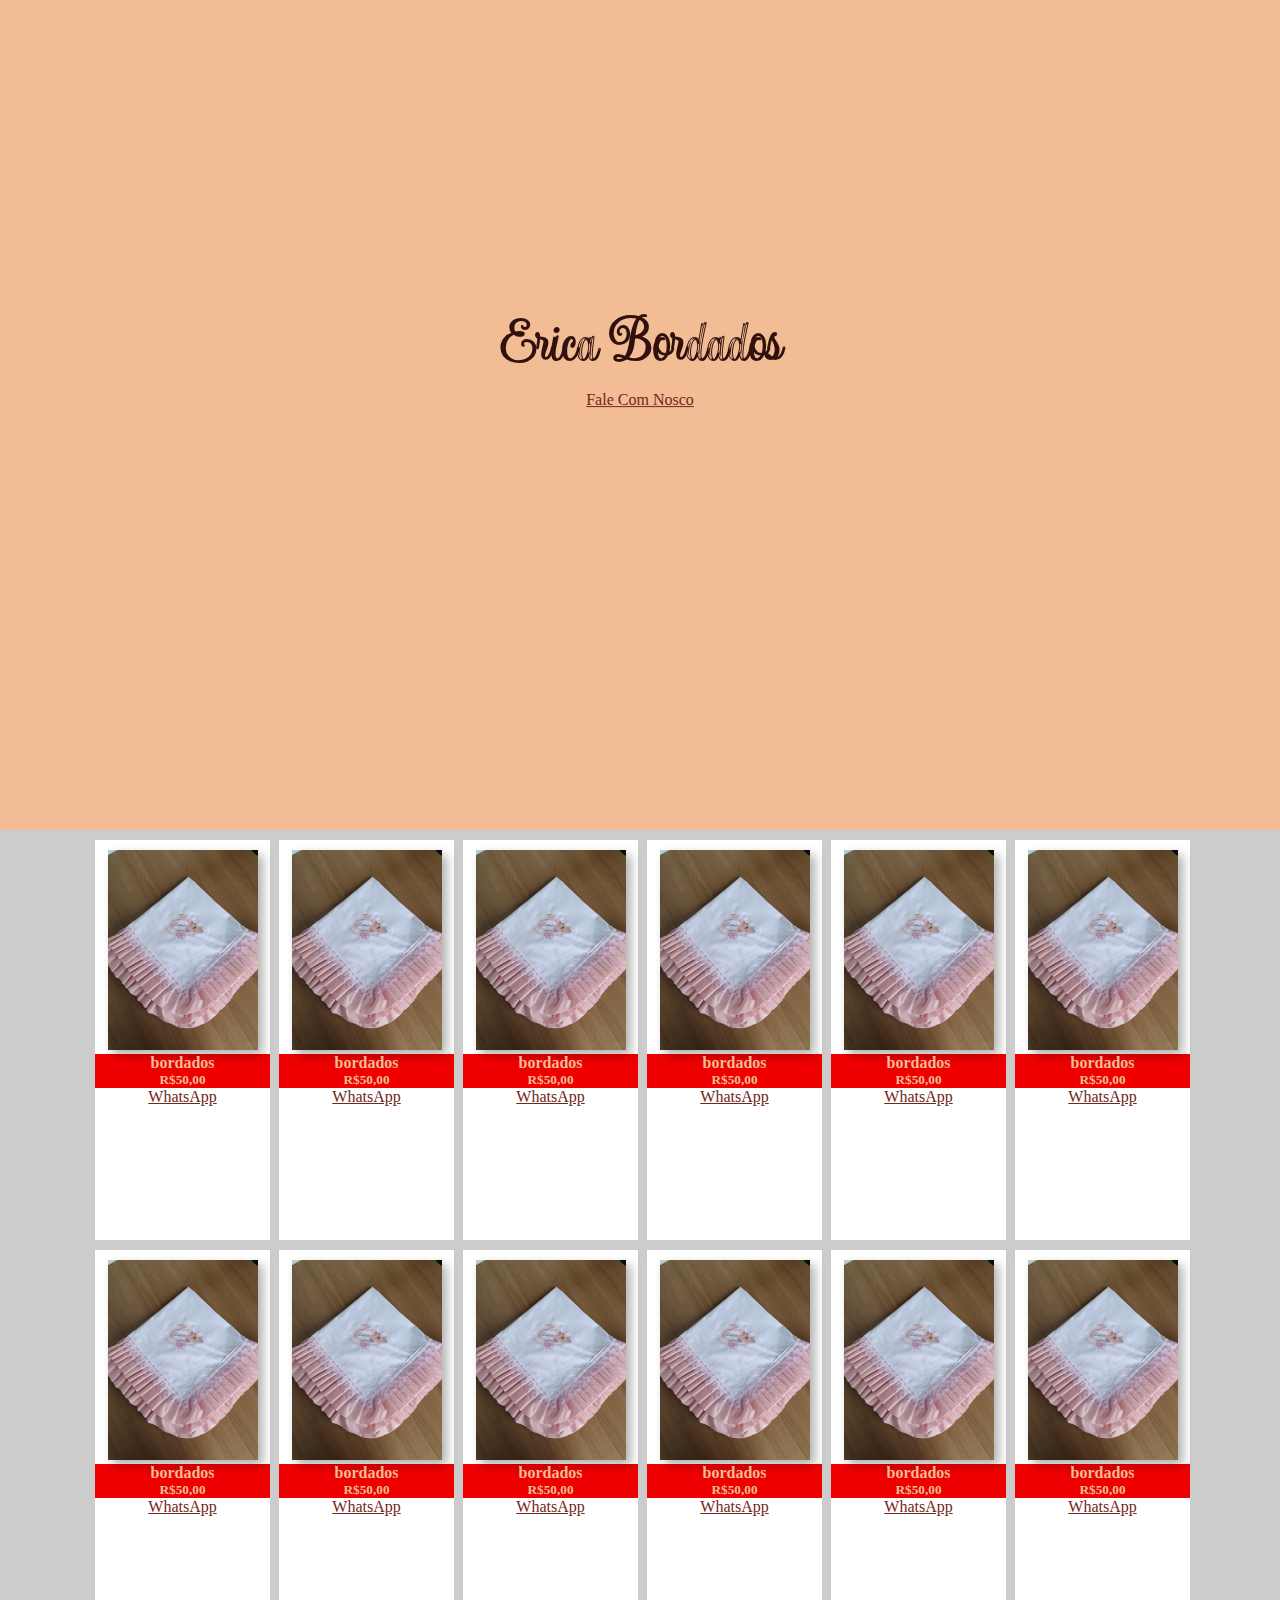
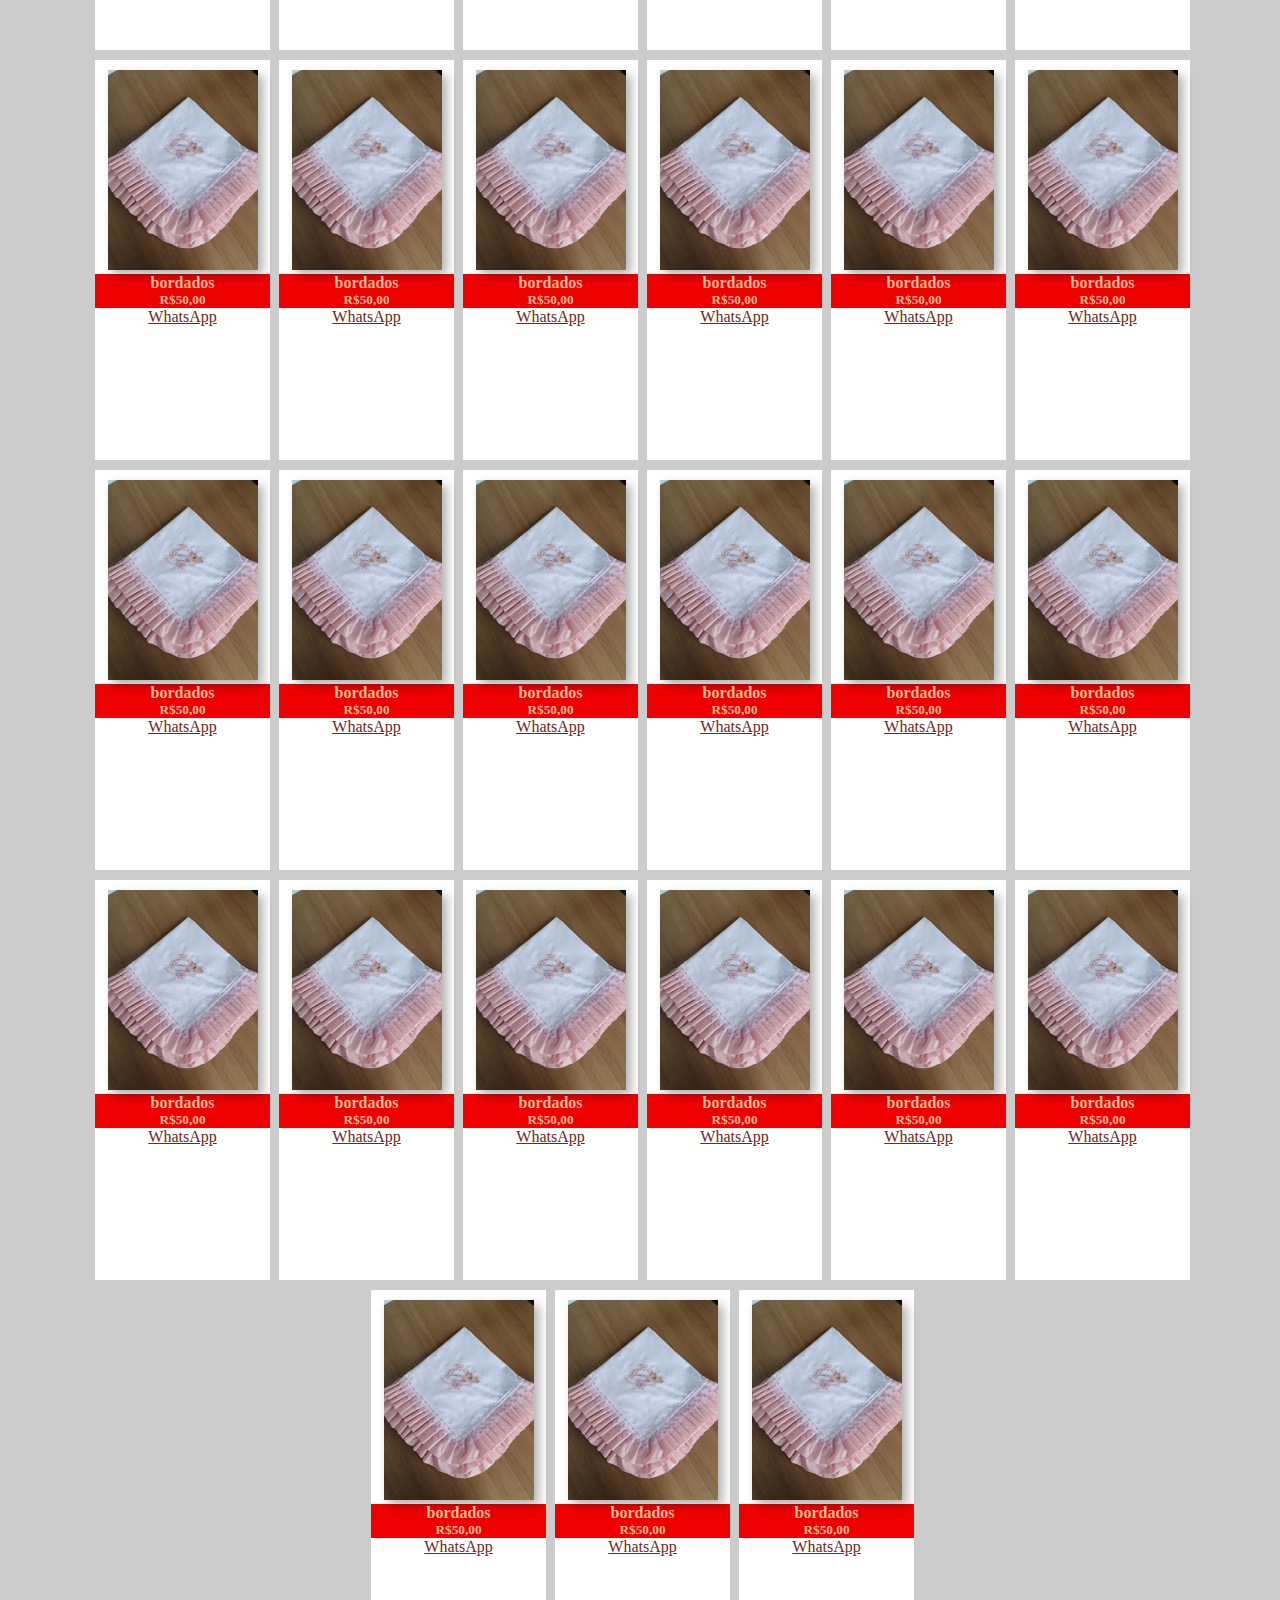
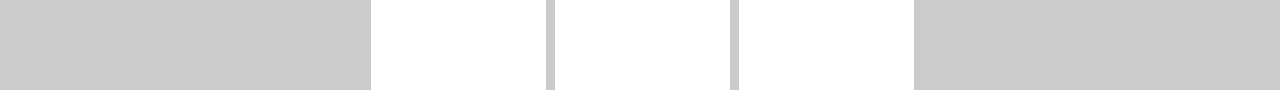
<file: index.html>
<!DOCTYPE html>
<html lang="en">
<head>
    <meta charset="UTF-8">
    <meta http-equiv="X-UA-Compatible" content="IE=edge">
    <meta name="viewport" content="width=device-width, initial-scale=1.0">
    <title>bordados</title>
    <link rel="stylesheet" href="style.css">
    <link rel="stylesheet" href="produtos.css">
</head>
<body>
    <section id="container">
        <article id="conteudo">
            <div>
            <h1>Erica Bordados</h1>
            <a href="https://wa.me/556592298299+eu quero">Fale Com Nosco</a>
            </div>
        </article>
    </section>
    <main class="corpo">
         <div class="fundo1">
            <div class="divfoto">
                <img src="imagens prontas/WhatsApp Image 2022-04-07 at 18.03.17 (2).png" alt="">
                 <div class="info">
                  <h4>bordados</h3>
                  <h5>R$50,00</h5>   
                 </div>
                 <a class="produto" href="">WhatsApp</a>
            </div>
         </div>
         <div class="fundo1">
            <div class="divfoto">
                <img src="imagens prontas/WhatsApp Image 2022-04-07 at 18.03.17 (2).png" alt="">
                 <div class="info">
                  <h4>bordados</h3>
                  <h5>R$50,00</h5>   
                 </div>
                 <a class="produto" href="">WhatsApp</a>
            </div>
         </div>
         <div class="fundo1">
            <div class="divfoto">
                <img src="imagens prontas/WhatsApp Image 2022-04-07 at 18.03.17 (2).png" alt="">
                 <div class="info">
                  <h4>bordados</h3>
                  <h5>R$50,00</h5>   
                 </div>
                 <a class="produto" href="">WhatsApp</a>
            </div>
         </div>
         <div class="fundo1">
            <div class="divfoto">
                <img src="imagens prontas/WhatsApp Image 2022-04-07 at 18.03.17 (2).png" alt="">
                 <div class="info">
                  <h4>bordados</h3>
                  <h5>R$50,00</h5>   
                 </div>
                 <a class="produto" href="">WhatsApp</a>
            </div>
         </div>
         <div class="fundo1">
            <div class="divfoto">
                <img src="imagens prontas/WhatsApp Image 2022-04-07 at 18.03.17 (2).png" alt="">
                 <div class="info">
                  <h4>bordados</h3>
                  <h5>R$50,00</h5>   
                 </div>
                 <a class="produto" href="">WhatsApp</a>
            </div>
         </div>
         <div class="fundo1">
            <div class="divfoto">
                <img src="imagens prontas/WhatsApp Image 2022-04-07 at 18.03.17 (2).png" alt="">
                 <div class="info">
                  <h4>bordados</h3>
                  <h5>R$50,00</h5>   
                 </div>
                 <a class="produto" href="">WhatsApp</a>
            </div>
         </div>
         <div class="fundo1">
            <div class="divfoto">
                <img src="imagens prontas/WhatsApp Image 2022-04-07 at 18.03.17 (2).png" alt="">
                 <div class="info">
                  <h4>bordados</h3>
                  <h5>R$50,00</h5>   
                 </div>
                 <a class="produto" href="">WhatsApp</a>
            </div>
         </div>
         <div class="fundo1">
            <div class="divfoto">
                <img src="imagens prontas/WhatsApp Image 2022-04-07 at 18.03.17 (2).png" alt="">
                 <div class="info">
                  <h4>bordados</h3>
                  <h5>R$50,00</h5>   
                 </div>
                 <a class="produto" href="">WhatsApp</a>
            </div>
         </div>
         <div class="fundo1">
            <div class="divfoto">
                <img src="imagens prontas/WhatsApp Image 2022-04-07 at 18.03.17 (2).png" alt="">
                 <div class="info">
                  <h4>bordados</h3>
                  <h5>R$50,00</h5>   
                 </div>
                 <a class="produto" href="">WhatsApp</a>
            </div>
         </div>
         <div class="fundo1">
            <div class="divfoto">
                <img src="imagens prontas/WhatsApp Image 2022-04-07 at 18.03.17 (2).png" alt="">
                 <div class="info">
                  <h4>bordados</h3>
                  <h5>R$50,00</h5>   
                 </div>
                 <a class="produto" href="">WhatsApp</a>
            </div>
         </div>
         <div class="fundo1">
            <div class="divfoto">
                <img src="imagens prontas/WhatsApp Image 2022-04-07 at 18.03.17 (2).png" alt="">
                 <div class="info">
                  <h4>bordados</h3>
                  <h5>R$50,00</h5>   
                 </div>
                 <a class="produto" href="">WhatsApp</a>
            </div>
         </div>
         <div class="fundo1">
            <div class="divfoto">
                <img src="imagens prontas/WhatsApp Image 2022-04-07 at 18.03.17 (2).png" alt="">
                 <div class="info">
                  <h4>bordados</h3>
                  <h5>R$50,00</h5>   
                 </div>
                 <a class="produto" href="">WhatsApp</a>
            </div>
         </div>
         <div class="fundo1">
            <div class="divfoto">
                <img src="imagens prontas/WhatsApp Image 2022-04-07 at 18.03.17 (2).png" alt="">
                 <div class="info">
                  <h4>bordados</h3>
                  <h5>R$50,00</h5>   
                 </div>
                 <a class="produto" href="">WhatsApp</a>
            </div>
         </div>
         <div class="fundo1">
            <div class="divfoto">
                <img src="imagens prontas/WhatsApp Image 2022-04-07 at 18.03.17 (2).png" alt="">
                 <div class="info">
                  <h4>bordados</h3>
                  <h5>R$50,00</h5>   
                 </div>
                 <a class="produto" href="">WhatsApp</a>
            </div>
         </div>
         <div class="fundo1">
            <div class="divfoto">
                <img src="imagens prontas/WhatsApp Image 2022-04-07 at 18.03.17 (2).png" alt="">
                 <div class="info">
                  <h4>bordados</h3>
                  <h5>R$50,00</h5>   
                 </div>
                 <a class="produto" href="">WhatsApp</a>
            </div>
         </div>
         <div class="fundo1">
            <div class="divfoto">
                <img src="imagens prontas/WhatsApp Image 2022-04-07 at 18.03.17 (2).png" alt="">
                 <div class="info">
                  <h4>bordados</h3>
                  <h5>R$50,00</h5>   
                 </div>
                 <a class="produto" href="">WhatsApp</a>
            </div>
         </div>
         <div class="fundo1">
            <div class="divfoto">
                <img src="imagens prontas/WhatsApp Image 2022-04-07 at 18.03.17 (2).png" alt="">
                 <div class="info">
                  <h4>bordados</h3>
                  <h5>R$50,00</h5>   
                 </div>
                 <a class="produto" href="">WhatsApp</a>
            </div>
         </div>
         <div class="fundo1">
            <div class="divfoto">
                <img src="imagens prontas/WhatsApp Image 2022-04-07 at 18.03.17 (2).png" alt="">
                 <div class="info">
                  <h4>bordados</h3>
                  <h5>R$50,00</h5>   
                 </div>
                 <a class="produto" href="">WhatsApp</a>
            </div>
         </div>
         <div class="fundo1">
            <div class="divfoto">
                <img src="imagens prontas/WhatsApp Image 2022-04-07 at 18.03.17 (2).png" alt="">
                 <div class="info">
                  <h4>bordados</h3>
                  <h5>R$50,00</h5>   
                 </div>
                 <a class="produto" href="">WhatsApp</a>
            </div>
         </div>
         <div class="fundo1">
            <div class="divfoto">
                <img src="imagens prontas/WhatsApp Image 2022-04-07 at 18.03.17 (2).png" alt="">
                 <div class="info">
                  <h4>bordados</h3>
                  <h5>R$50,00</h5>   
                 </div>
                 <a class="produto" href="">WhatsApp</a>
            </div>
         </div>
         <div class="fundo1">
            <div class="divfoto">
                <img src="imagens prontas/WhatsApp Image 2022-04-07 at 18.03.17 (2).png" alt="">
                 <div class="info">
                  <h4>bordados</h3>
                  <h5>R$50,00</h5>   
                 </div>
                 <a class="produto" href="">WhatsApp</a>
            </div>
         </div>
         <div class="fundo1">
            <div class="divfoto">
                <img src="imagens prontas/WhatsApp Image 2022-04-07 at 18.03.17 (2).png" alt="">
                 <div class="info">
                  <h4>bordados</h3>
                  <h5>R$50,00</h5>   
                 </div>
                 <a class="produto" href="">WhatsApp</a>
            </div>
         </div>
         <div class="fundo1">
            <div class="divfoto">
                <img src="imagens prontas/WhatsApp Image 2022-04-07 at 18.03.17 (2).png" alt="">
                 <div class="info">
                  <h4>bordados</h3>
                  <h5>R$50,00</h5>   
                 </div>
                 <a class="produto" href="">WhatsApp</a>
            </div>
         </div>
         <div class="fundo1">
            <div class="divfoto">
                <img src="imagens prontas/WhatsApp Image 2022-04-07 at 18.03.17 (2).png" alt="">
                 <div class="info">
                  <h4>bordados</h3>
                  <h5>R$50,00</h5>   
                 </div>
                 <a class="produto" href="">WhatsApp</a>
            </div>
         </div>
         <div class="fundo1">
            <div class="divfoto">
                <img src="imagens prontas/WhatsApp Image 2022-04-07 at 18.03.17 (2).png" alt="">
                 <div class="info">
                  <h4>bordados</h3>
                  <h5>R$50,00</h5>   
                 </div>
                 <a class="produto" href="">WhatsApp</a>
            </div>
         </div>
         <div class="fundo1">
            <div class="divfoto">
                <img src="imagens prontas/WhatsApp Image 2022-04-07 at 18.03.17 (2).png" alt="">
                 <div class="info">
                  <h4>bordados</h3>
                  <h5>R$50,00</h5>   
                 </div>
                 <a class="produto" href="">WhatsApp</a>
            </div>
         </div>
         <div class="fundo1">
            <div class="divfoto">
                <img src="imagens prontas/WhatsApp Image 2022-04-07 at 18.03.17 (2).png" alt="">
                 <div class="info">
                  <h4>bordados</h3>
                  <h5>R$50,00</h5>   
                 </div>
                 <a class="produto" href="">WhatsApp</a>
            </div>
         </div>
         <div class="fundo1">
            <div class="divfoto">
                <img src="imagens prontas/WhatsApp Image 2022-04-07 at 18.03.17 (2).png" alt="">
                 <div class="info">
                  <h4>bordados</h3>
                  <h5>R$50,00</h5>   
                 </div>
                 <a class="produto" href="">WhatsApp</a>
            </div>
         </div>
         <div class="fundo1">
            <div class="divfoto">
                <img src="imagens prontas/WhatsApp Image 2022-04-07 at 18.03.17 (2).png" alt="">
                 <div class="info">
                  <h4>bordados</h3>
                  <h5>R$50,00</h5>   
                 </div>
                 <a class="produto" href="">WhatsApp</a>
            </div>
         </div>
         <div class="fundo1">
            <div class="divfoto">
                <img src="imagens prontas/WhatsApp Image 2022-04-07 at 18.03.17 (2).png" alt="">
                 <div class="info">
                  <h4>bordados</h3>
                  <h5>R$50,00</h5>   
                 </div>
                 <a class="produto" href="">WhatsApp</a>
            </div>
         </div>
         <div class="fundo1">
            <div class="divfoto">
                <img src="imagens prontas/WhatsApp Image 2022-04-07 at 18.03.17 (2).png" alt="">
                 <div class="info">
                  <h4>bordados</h3>
                  <h5>R$50,00</h5>   
                 </div>
                 <a class="produto" href="">WhatsApp</a>
            </div>
         </div>
         <div class="fundo1">
            <div class="divfoto">
                <img src="imagens prontas/WhatsApp Image 2022-04-07 at 18.03.17 (2).png" alt="">
                 <div class="info">
                  <h4>bordados</h3>
                  <h5>R$50,00</h5>   
                 </div>
                 <a class="produto" href="">WhatsApp</a>
            </div>
         </div>
         <div class="fundo1">
            <div class="divfoto">
                <img src="imagens prontas/WhatsApp Image 2022-04-07 at 18.03.17 (2).png" alt="">
                 <div class="info">
                  <h4>bordados</h3>
                  <h5>R$50,00</h5>   
                 </div>
                 <a class="produto" href="">WhatsApp</a>
            </div>
         </div>
    </main>
</body>
</html>
</file>
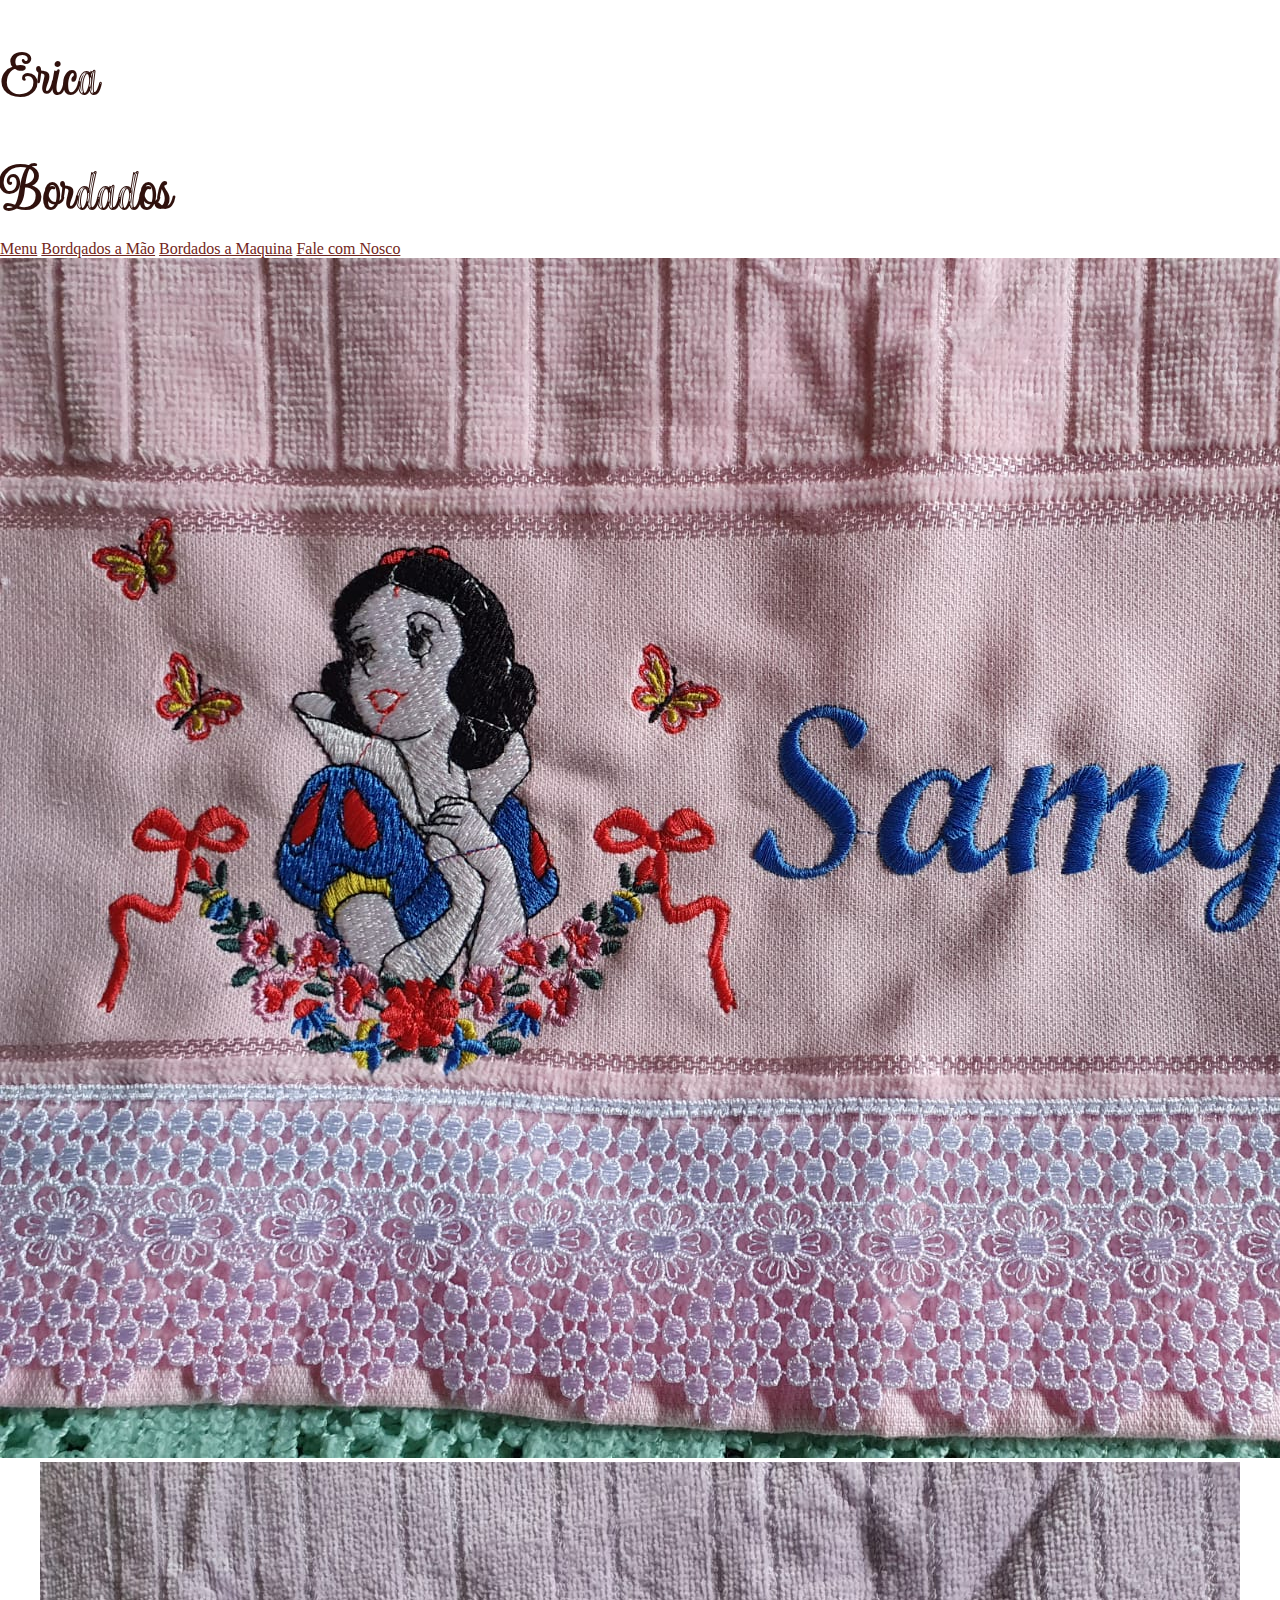
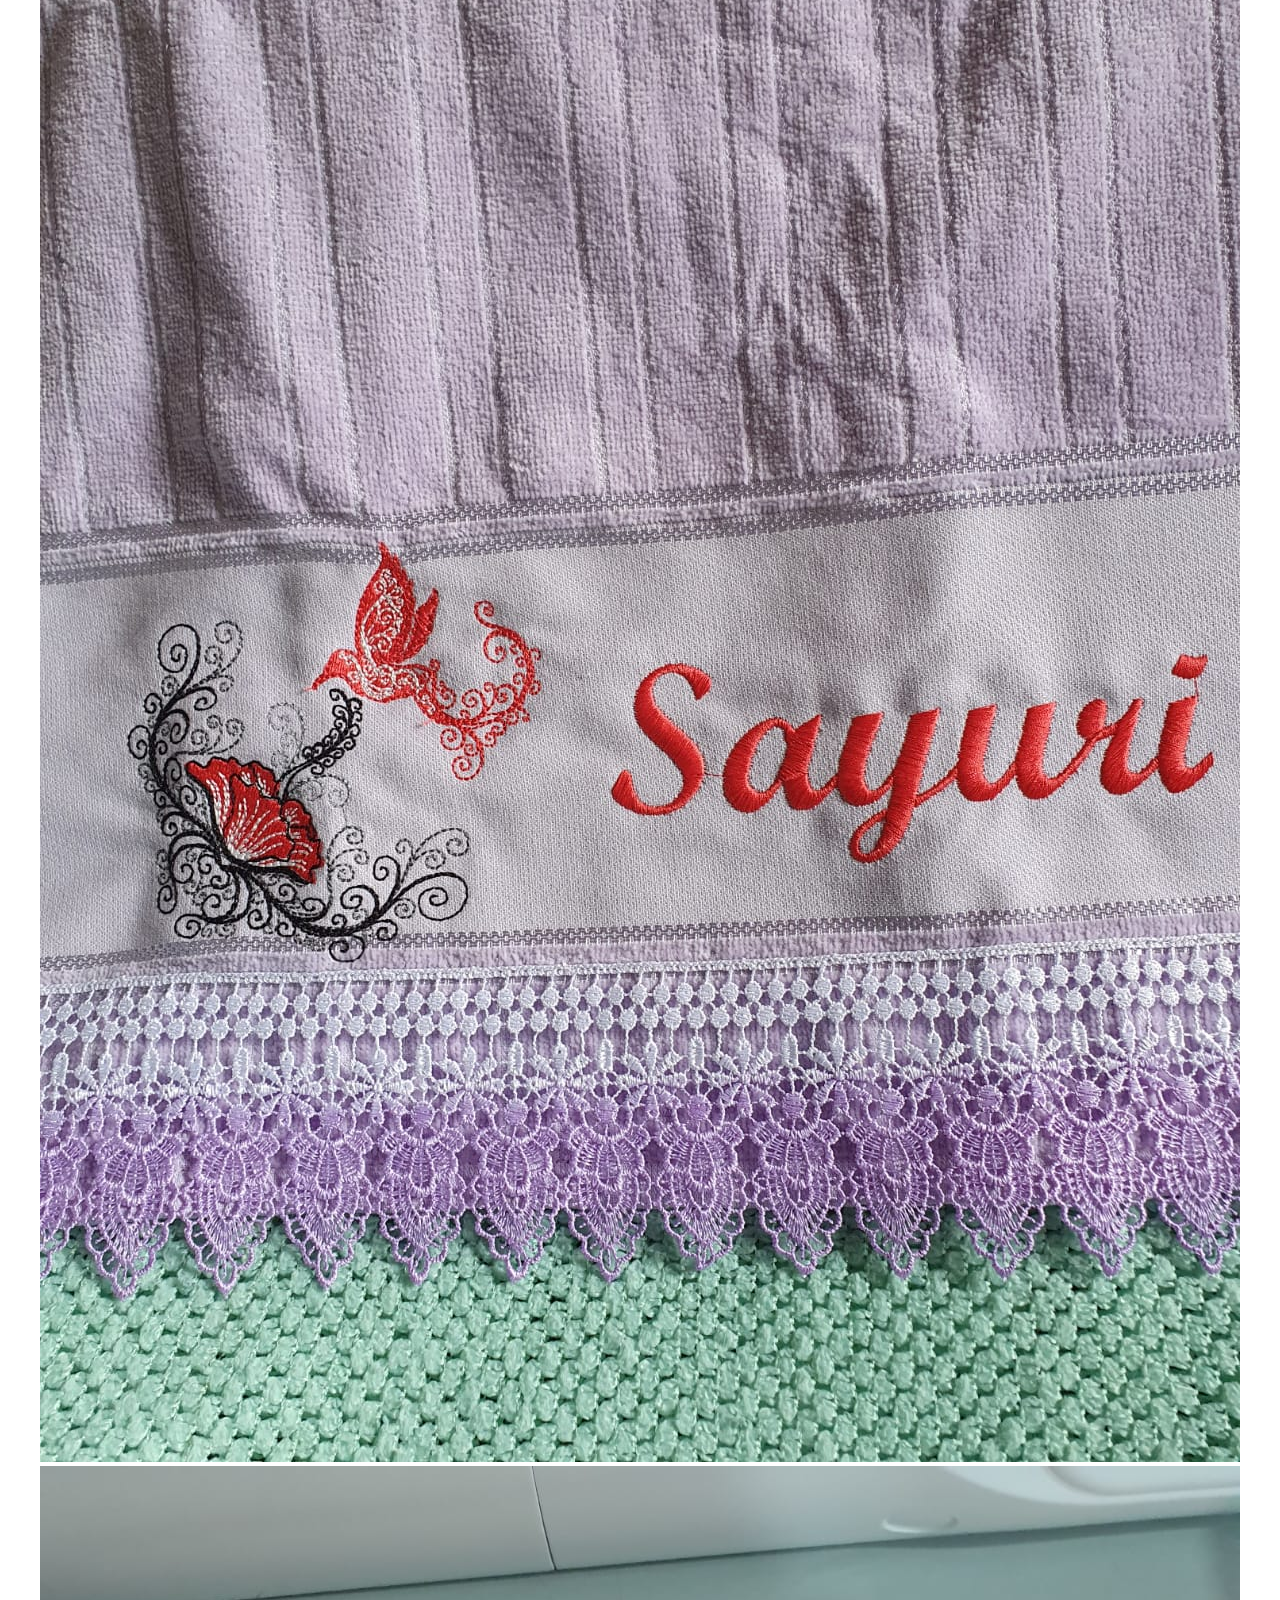
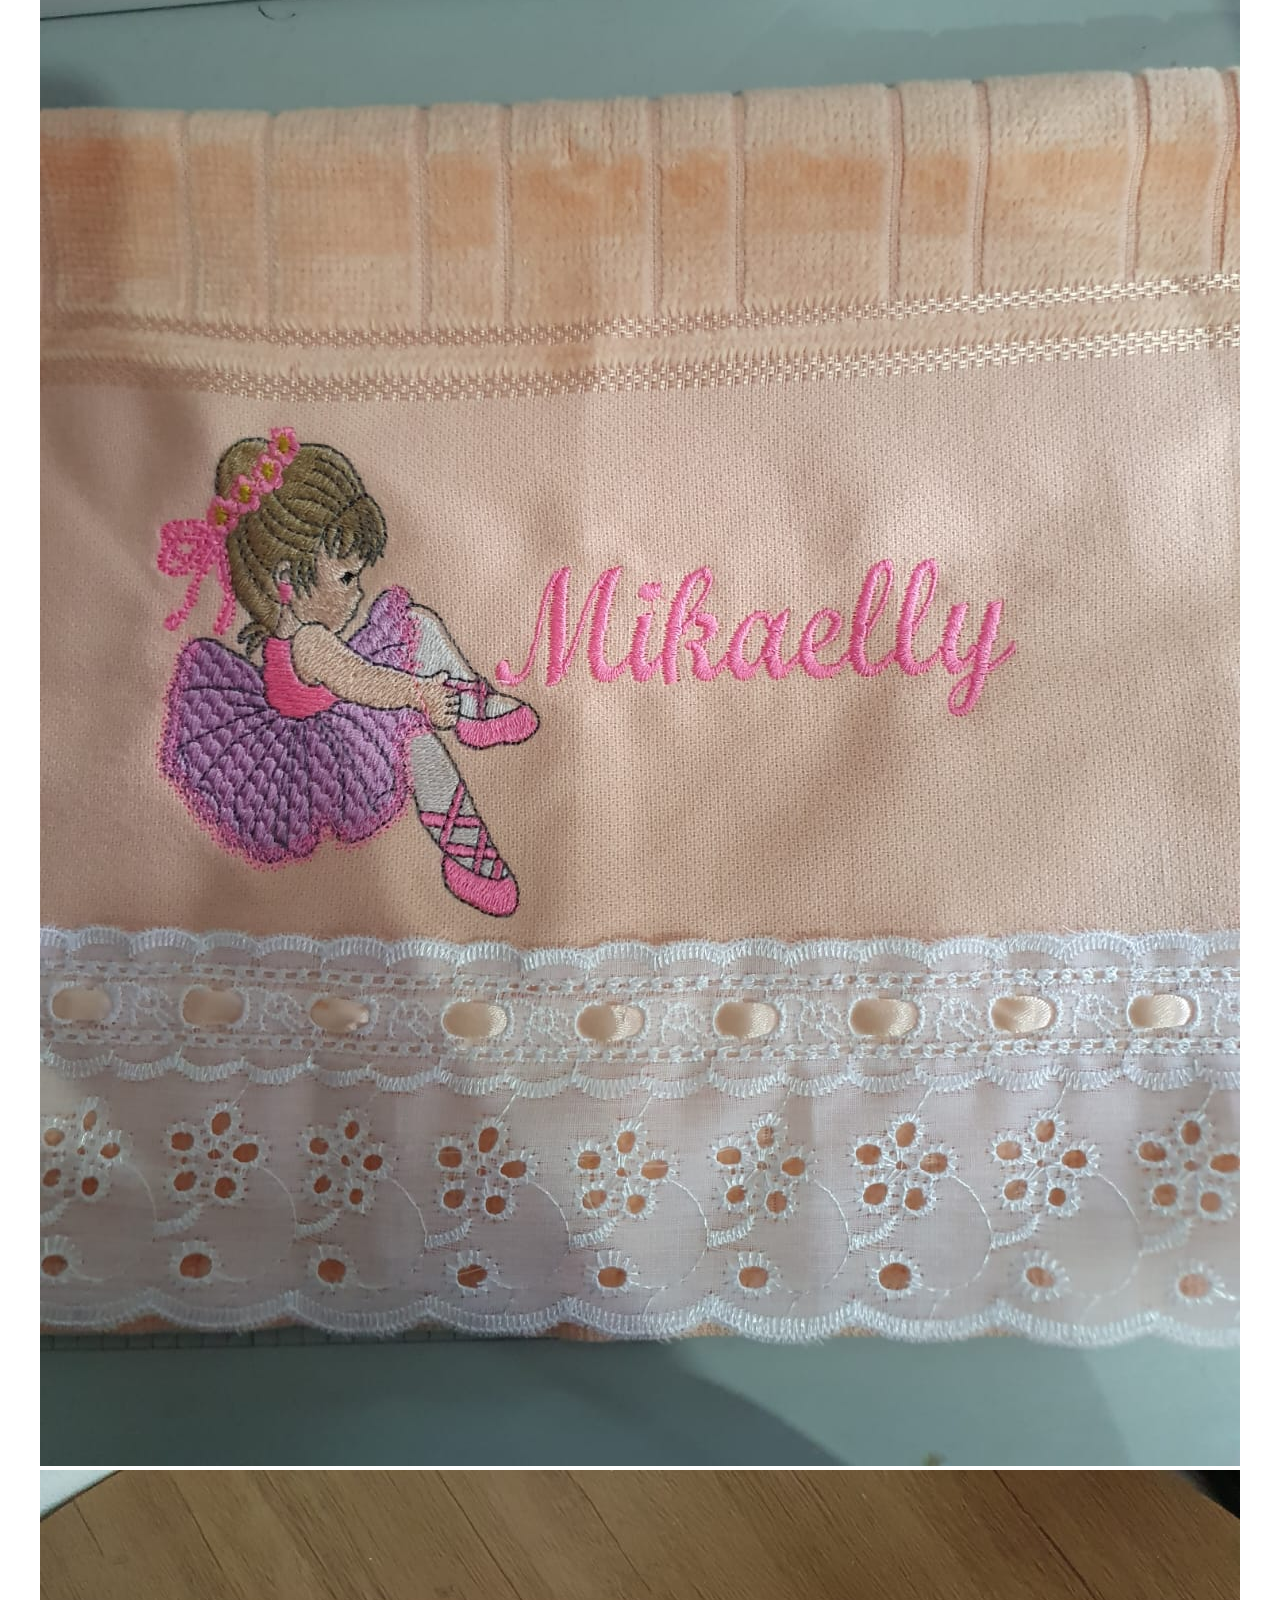
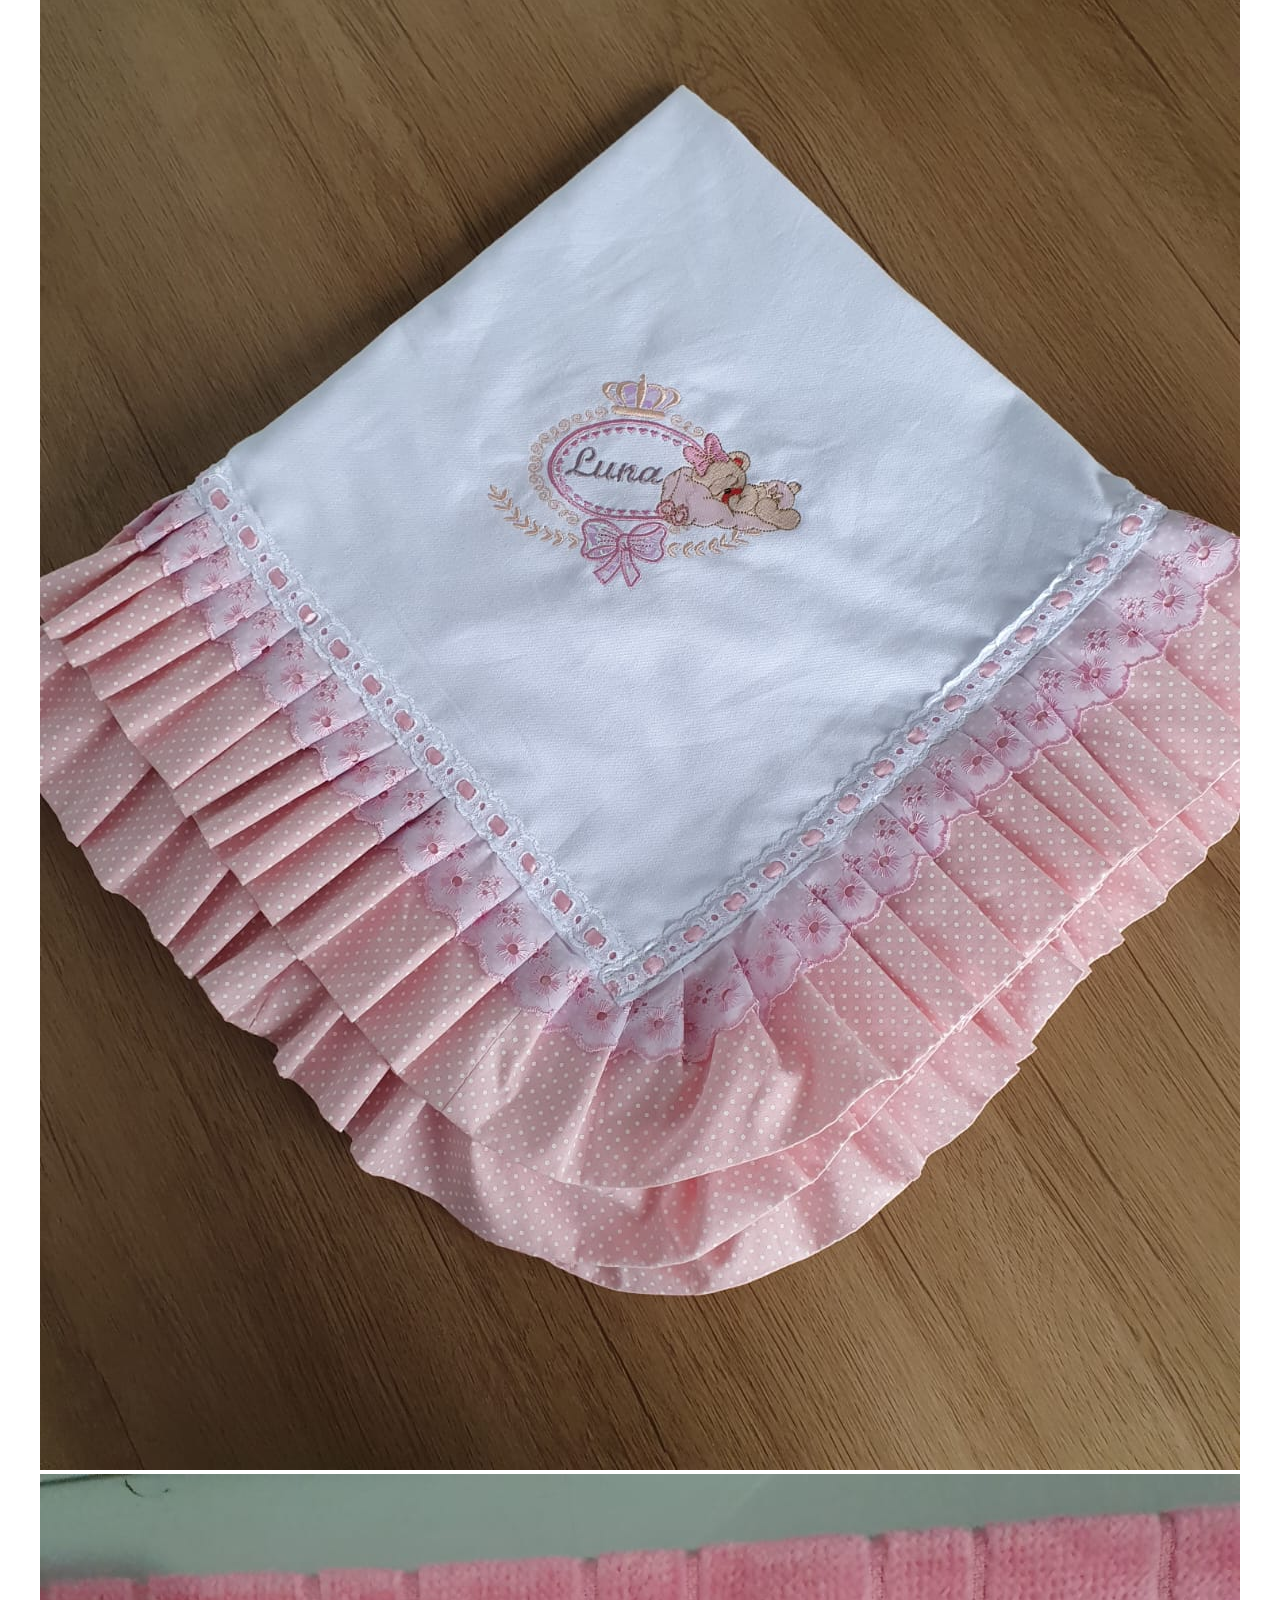
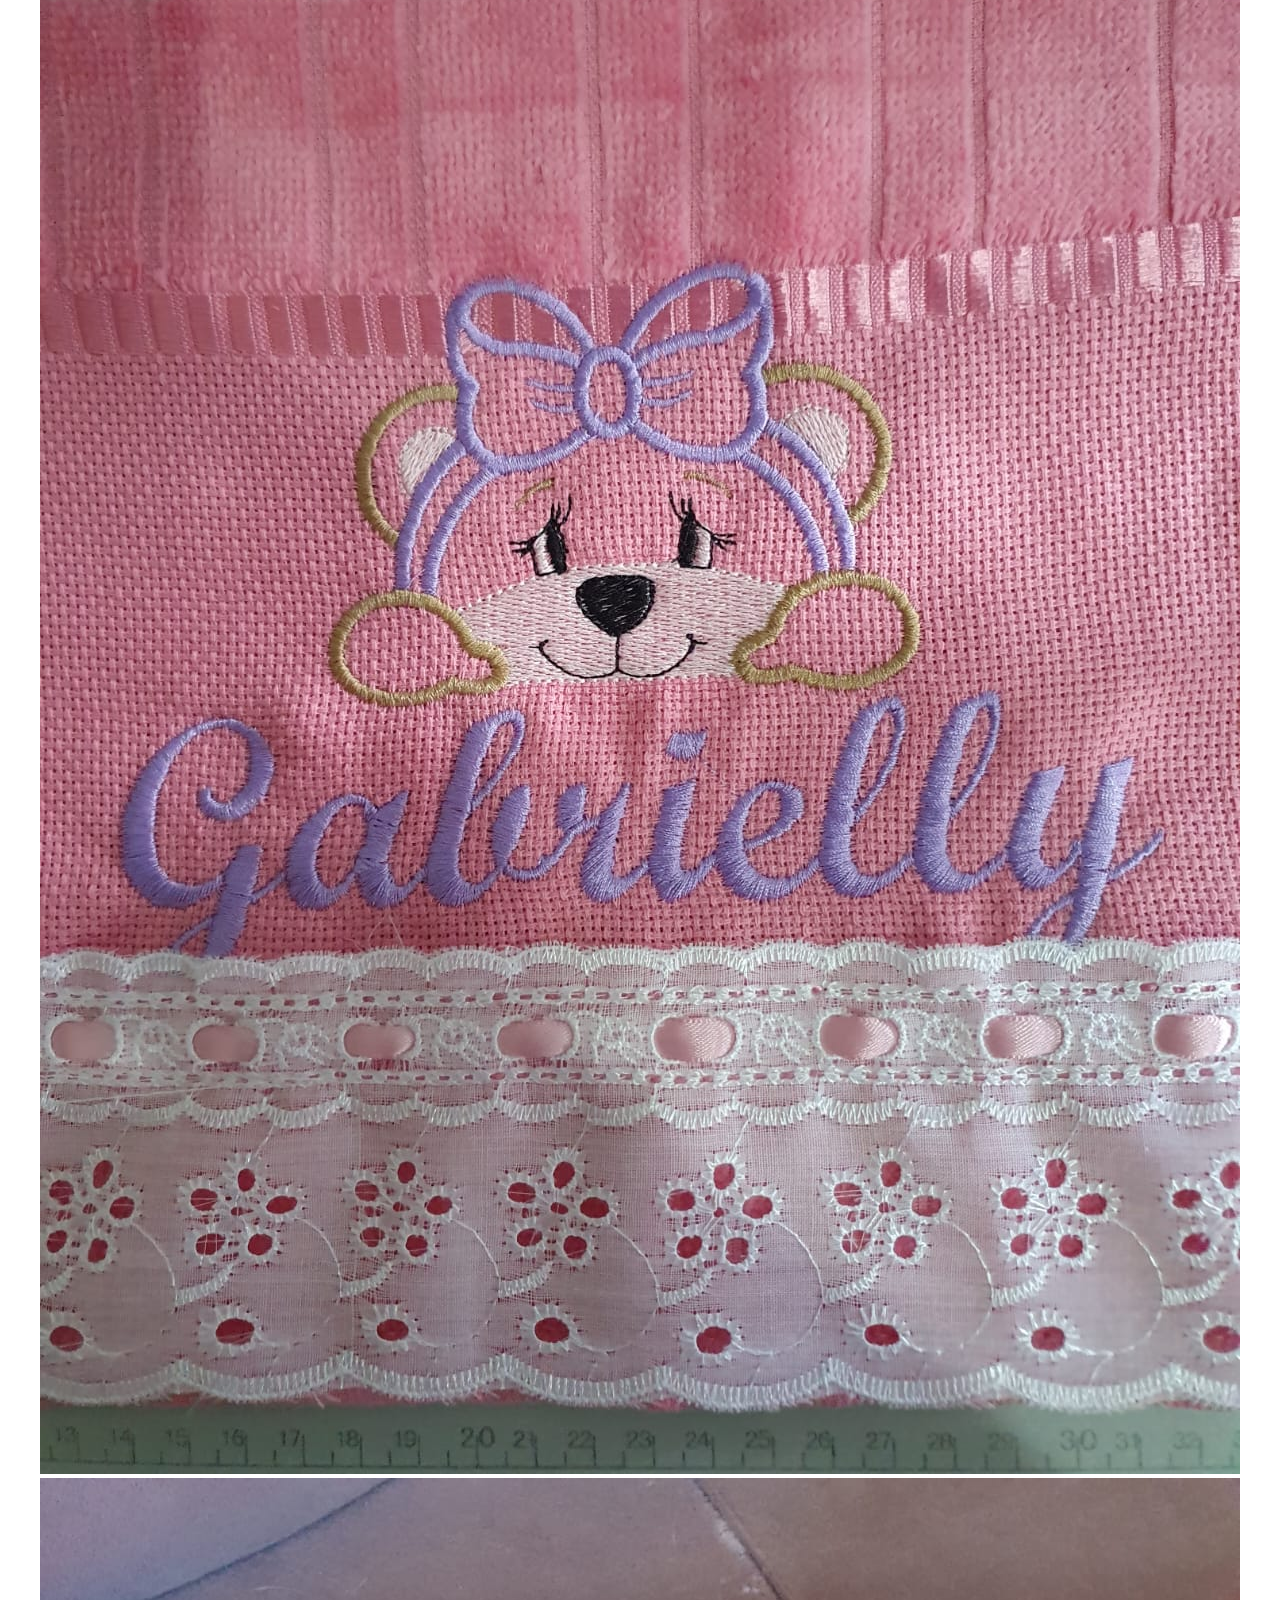
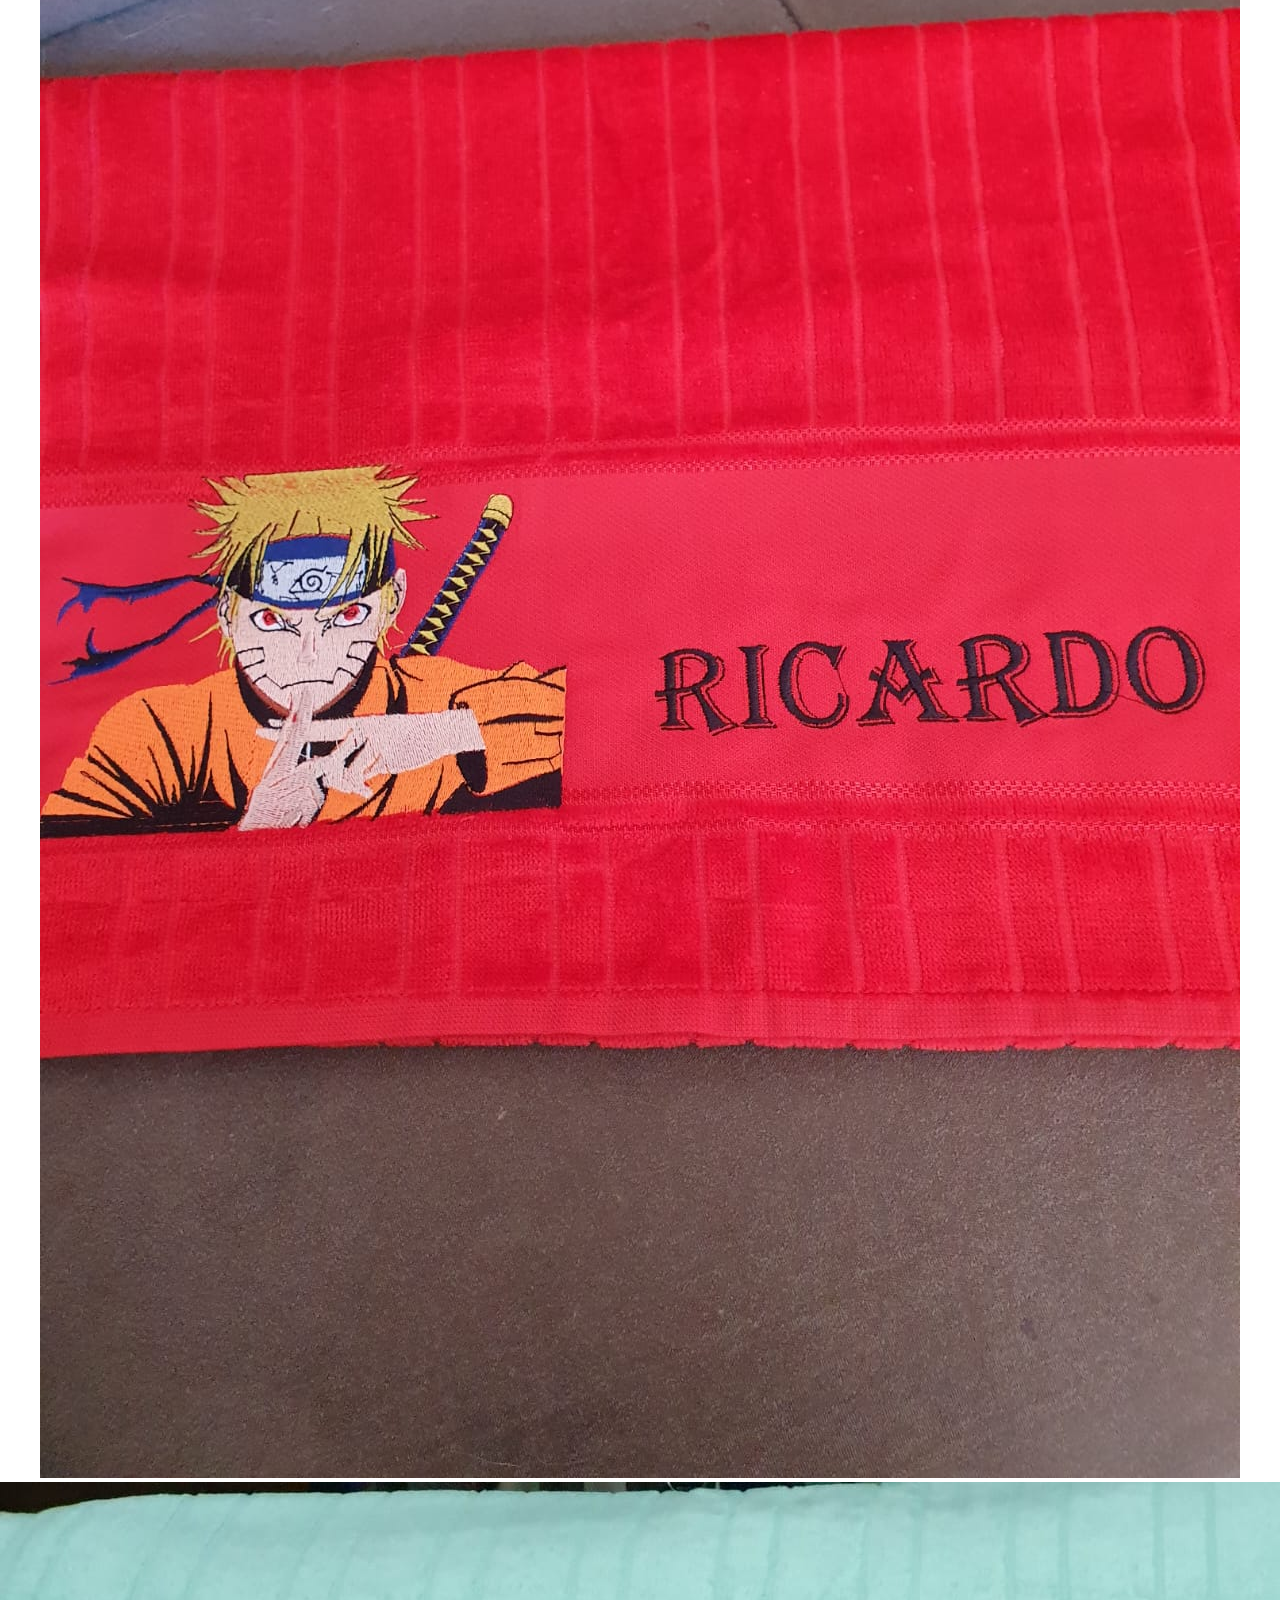
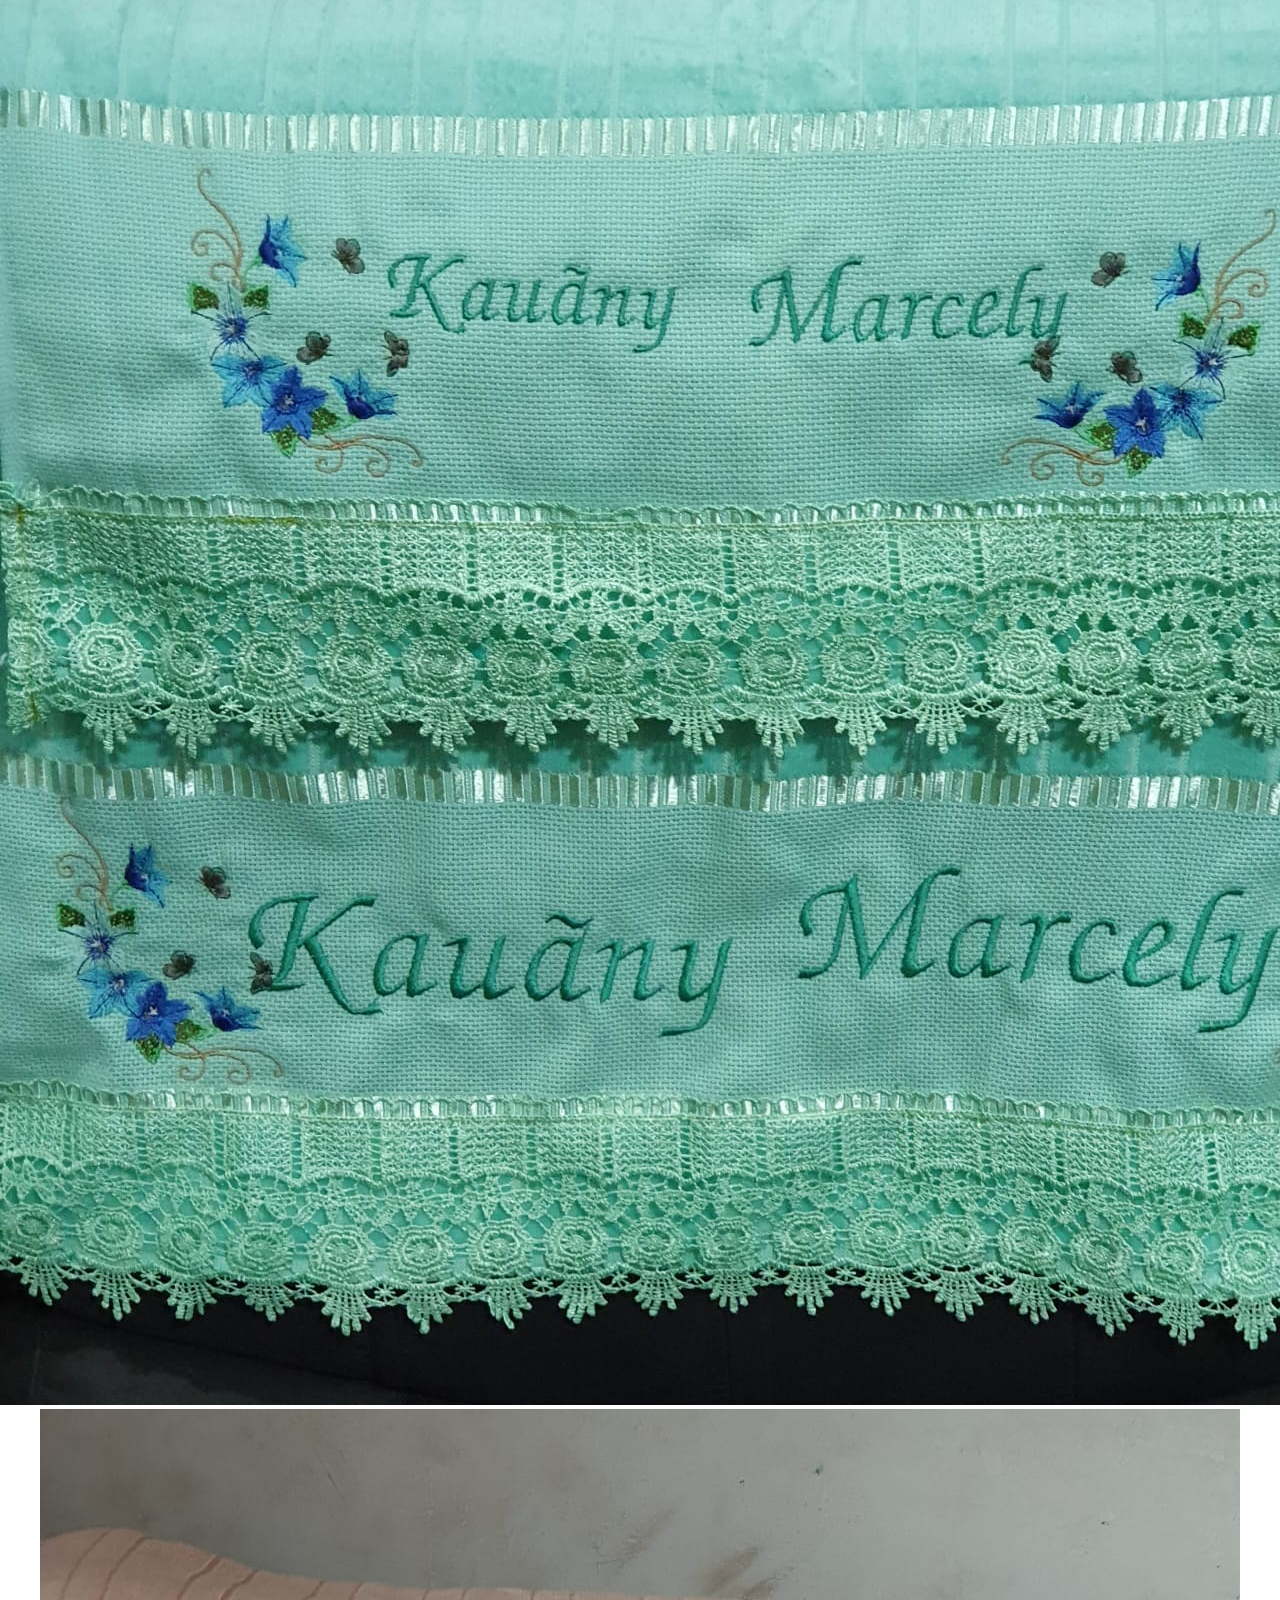
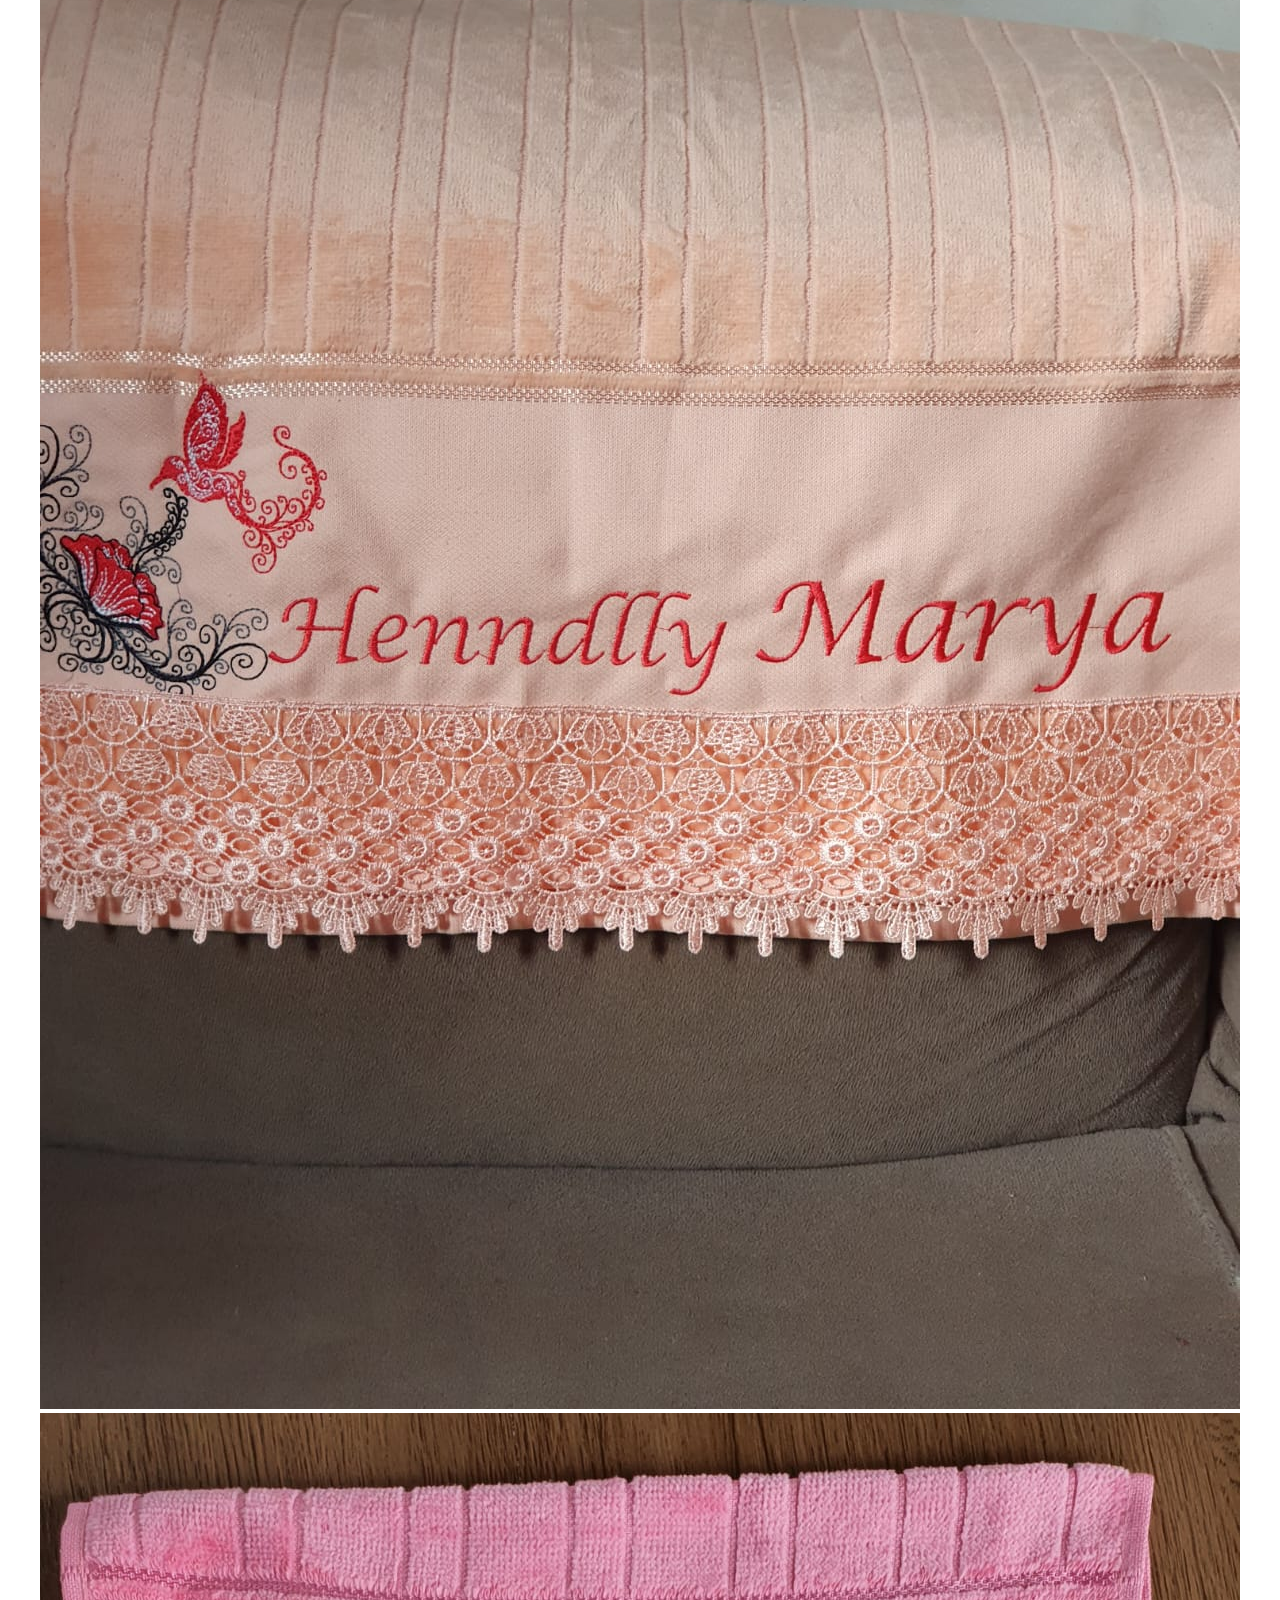
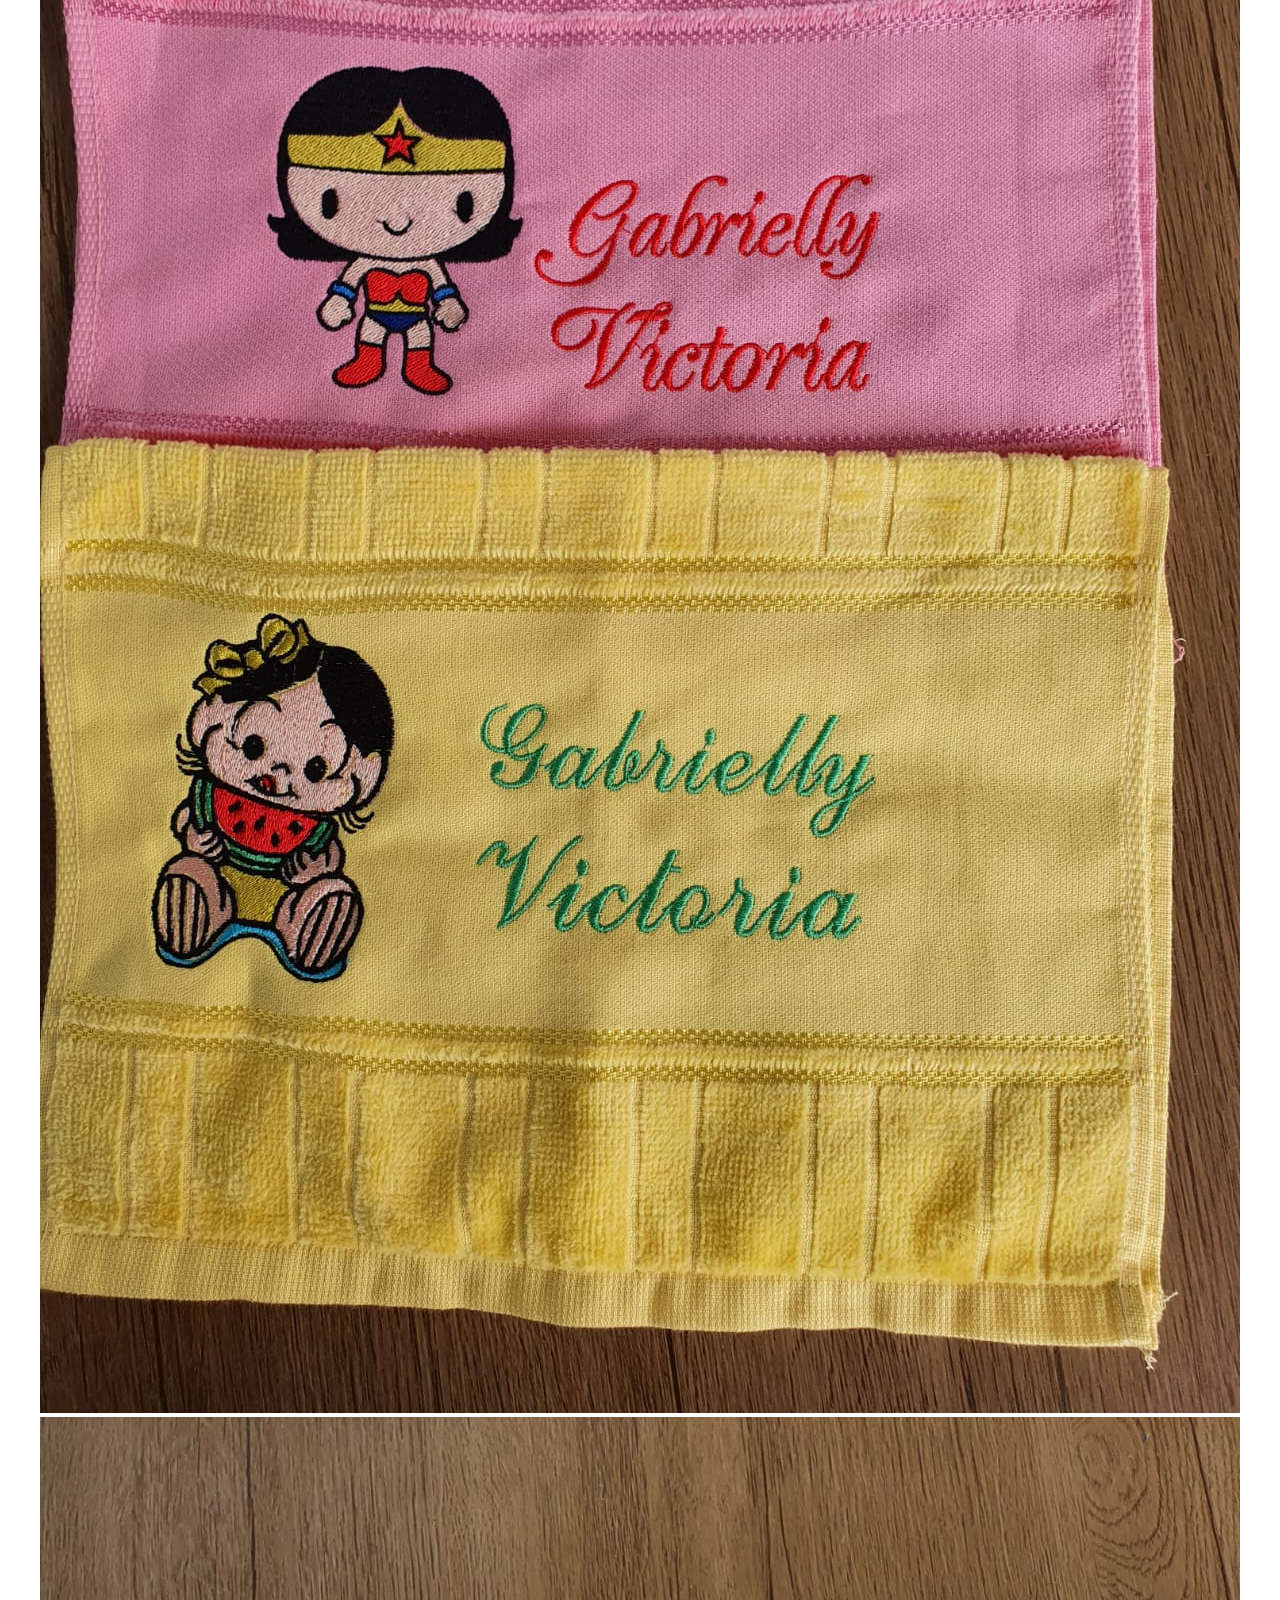
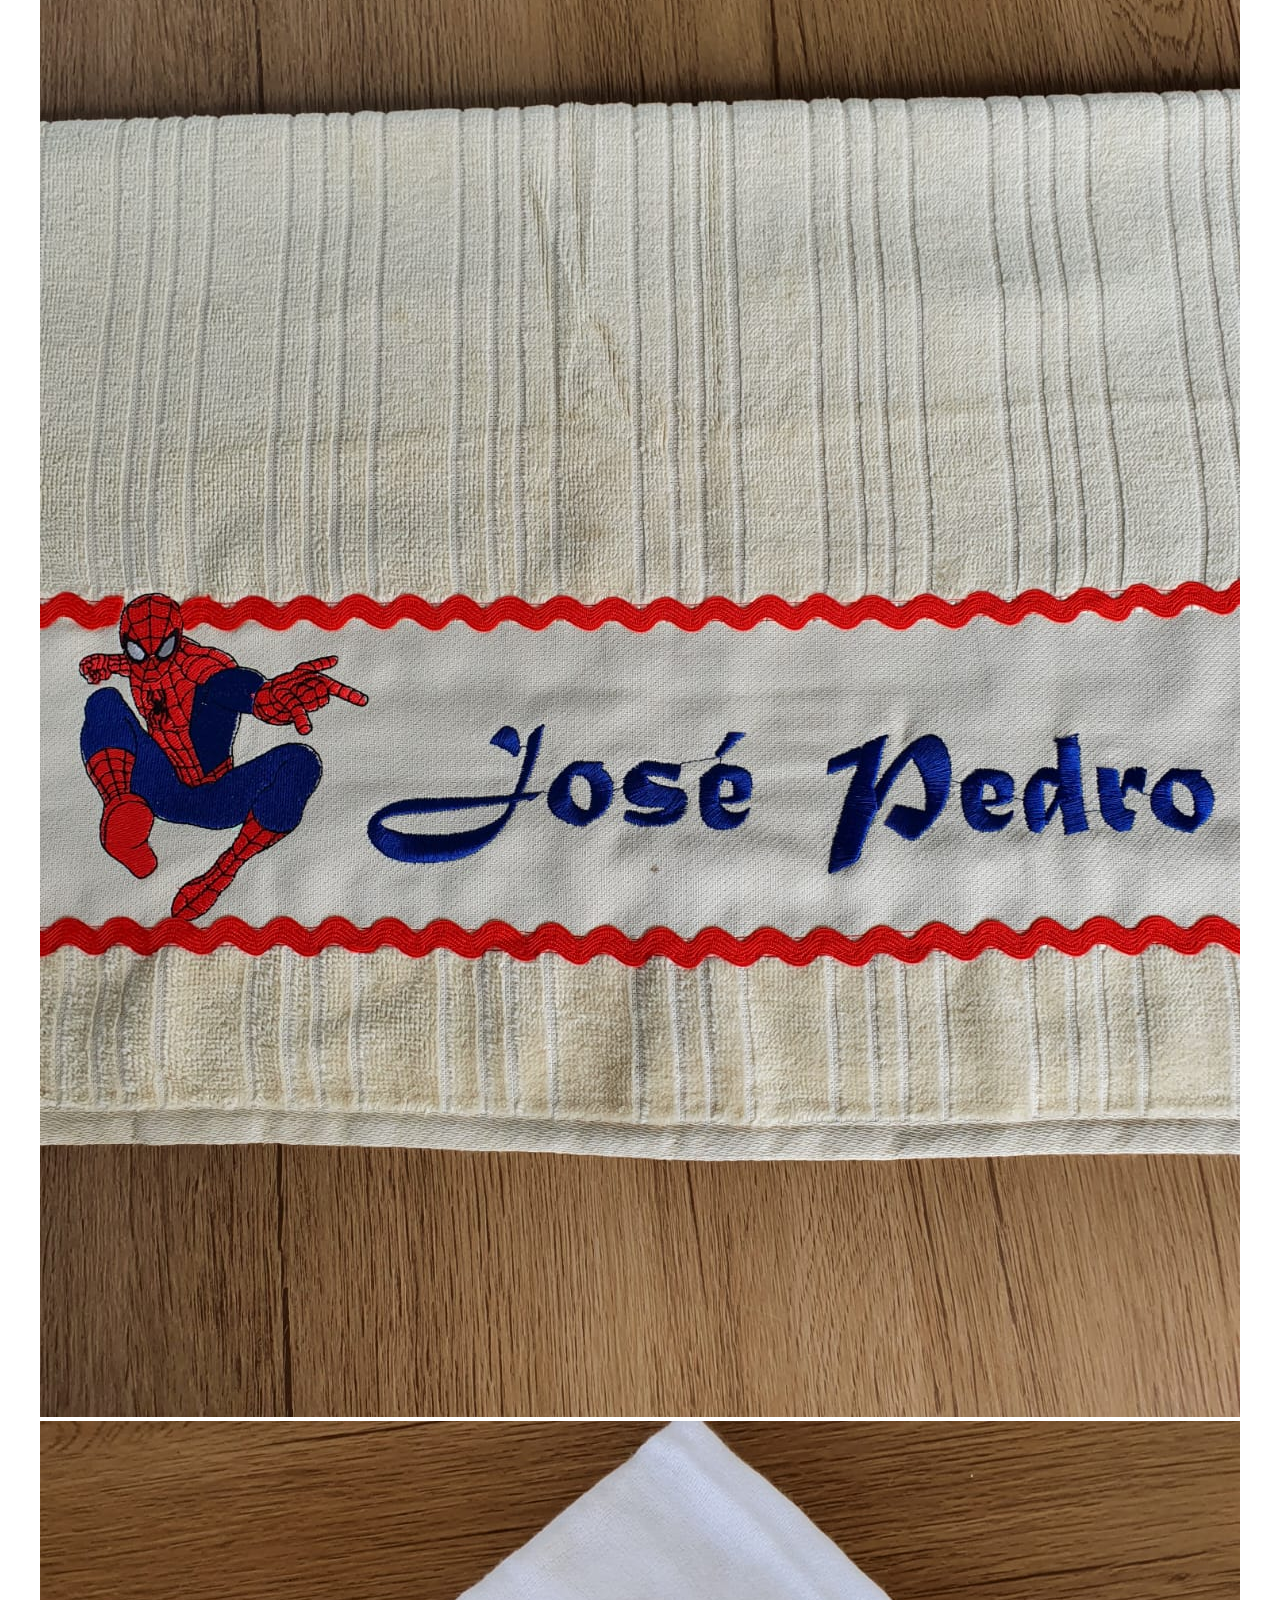
<file: bordados.html>
<!DOCTYPE html>
<html lang="en">
<head>
    <meta charset="UTF-8">
    <meta http-equiv="X-UA-Compatible" content="IE=edge">
    <meta name="viewport" content="width=device-width, initial-scale=1.0">
    <title>bordados</title>
    <link rel="stylesheet" href="style.css">
</head>
<body>
    <header>
        <h1>Erica</h1>
        <h1 class="bordado">Bordados</h1>
    <nav>
        <a href="">Menu</a>
        <a href="">Bordqados a Mão</a>
        <a href="">Bordados a Maquina</a>
        <a href="">Fale com Nosco</a>
    </nav>
</header>
    <main>
    <div>

        <img src="imagens/WhatsApp Image 2022-04-07 at 18.03.16 (1).jpeg" alt="">
         <img src="imagens/WhatsApp Image 2022-04-07 at 18.03.16.jpeg" alt="">
         <img src="imagens/WhatsApp Image 2022-04-07 at 18.03.17 (1).jpeg" alt="">
         <img src="imagens/WhatsApp Image 2022-04-07 at 18.03.17 (2).jpeg" alt="">
         <img src="imagens/WhatsApp Image 2022-04-07 at 18.03.17.jpeg" alt="">
           <img src="imagens/WhatsApp Image 2022-04-07 at 18.03.18 (1).jpeg" alt="">
        <img src="imagens/WhatsApp Image 2022-04-07 at 18.03.18 (2).jpeg" alt="">
         <img src="imagens/WhatsApp Image 2022-04-07 at 18.03.18.jpeg" alt="">
         <img src="imagens/WhatsApp Image 2022-04-07 at 18.03.19 (1).jpeg" alt="">
        <img src="imagens/WhatsApp Image 2022-04-07 at 18.03.19.jpeg" alt="">
        <img src="imagens/WhatsApp Image 2022-04-07 at 18.04.01.jpeg" alt="">
        <img src="imagens/WhatsApp Image 2022-04-07 at 18.04.02.jpeg" alt="">
        <img src="imagens/WhatsApp Image 2022-04-07 at 18.04.03 (1).jpeg" alt="">
        <img src="imagens/WhatsApp Image 2022-04-07 at 18.04.03 (2).jpeg" alt="">
        <img src="imagens/WhatsApp Image 2022-04-07 at 18.04.03.jpeg" alt="">
        <img src="imagens/WhatsApp Image 2022-04-07 at 18.04.04.jpeg" alt="">
    </div>
    </main>
</body>
</html>
</file>
<file: style.css>
@charset "UTF-8";

@import url('https://fonts.googleapis.com/css2?family=Updock&display=swap');

*{
    margin: 0px;
    padding: 0px;
}
:root{
    --titulo: 'Updock';
    --cor01: #f2bc94;
    --cor02: #722620;
    --cor03: #30110d;
}
body{
    color: var(--cor01);
}
#container{
    position: relative;
    background-color: var(--cor01);
    height: 90vh;
    padding: 10px;
}
#conteudo{
    position: absolute;
    background-color: var(--cor01);
    height: 6%;
    width: 45%;

    left: 50%;
    top: 35%;

    transform: translate(-50%, -50%);
}
div{
    text-align: center;
}
h1{
    font-family: var(--titulo);
    color: var(--cor03);
    margin-top: 35px;
    margin-bottom: 10px;
    font-size: 4em;
}
a{
    color: var(--cor02);
    /*text-decoration: none;*/
}
</file>
<file: produtos.css>
*{
    margin: 0px;
    padding: 0px;
}
body{
    background-color: var(--cor01);
}
:root{
    --titulo: 'Updock';
    --cor01: #f2bc94;
    --cor02: #722620;
    --cor03: #30110d;
}
.corpo{
    background-color: #ccc;
    margin: auto;
    min-width: 250px;
    max-width: 1350px;
    min-height: 1000px;
    text-align: center;
}
.fundo1{
    display: inline-block;
    margin: 10px 0px 0px 5px;
    width: 175px;
    height: 400px;
    background-color: white;
}
.divfoto{
    padding: 10px 0px 5px 0px;
    background-color: white;
}
img{
    box-shadow: 5px 5px 10px rgba(0, 0, 0, 0.315);
}
.info{

    background-color: rgb(238, 0, 0);
}
</file>
